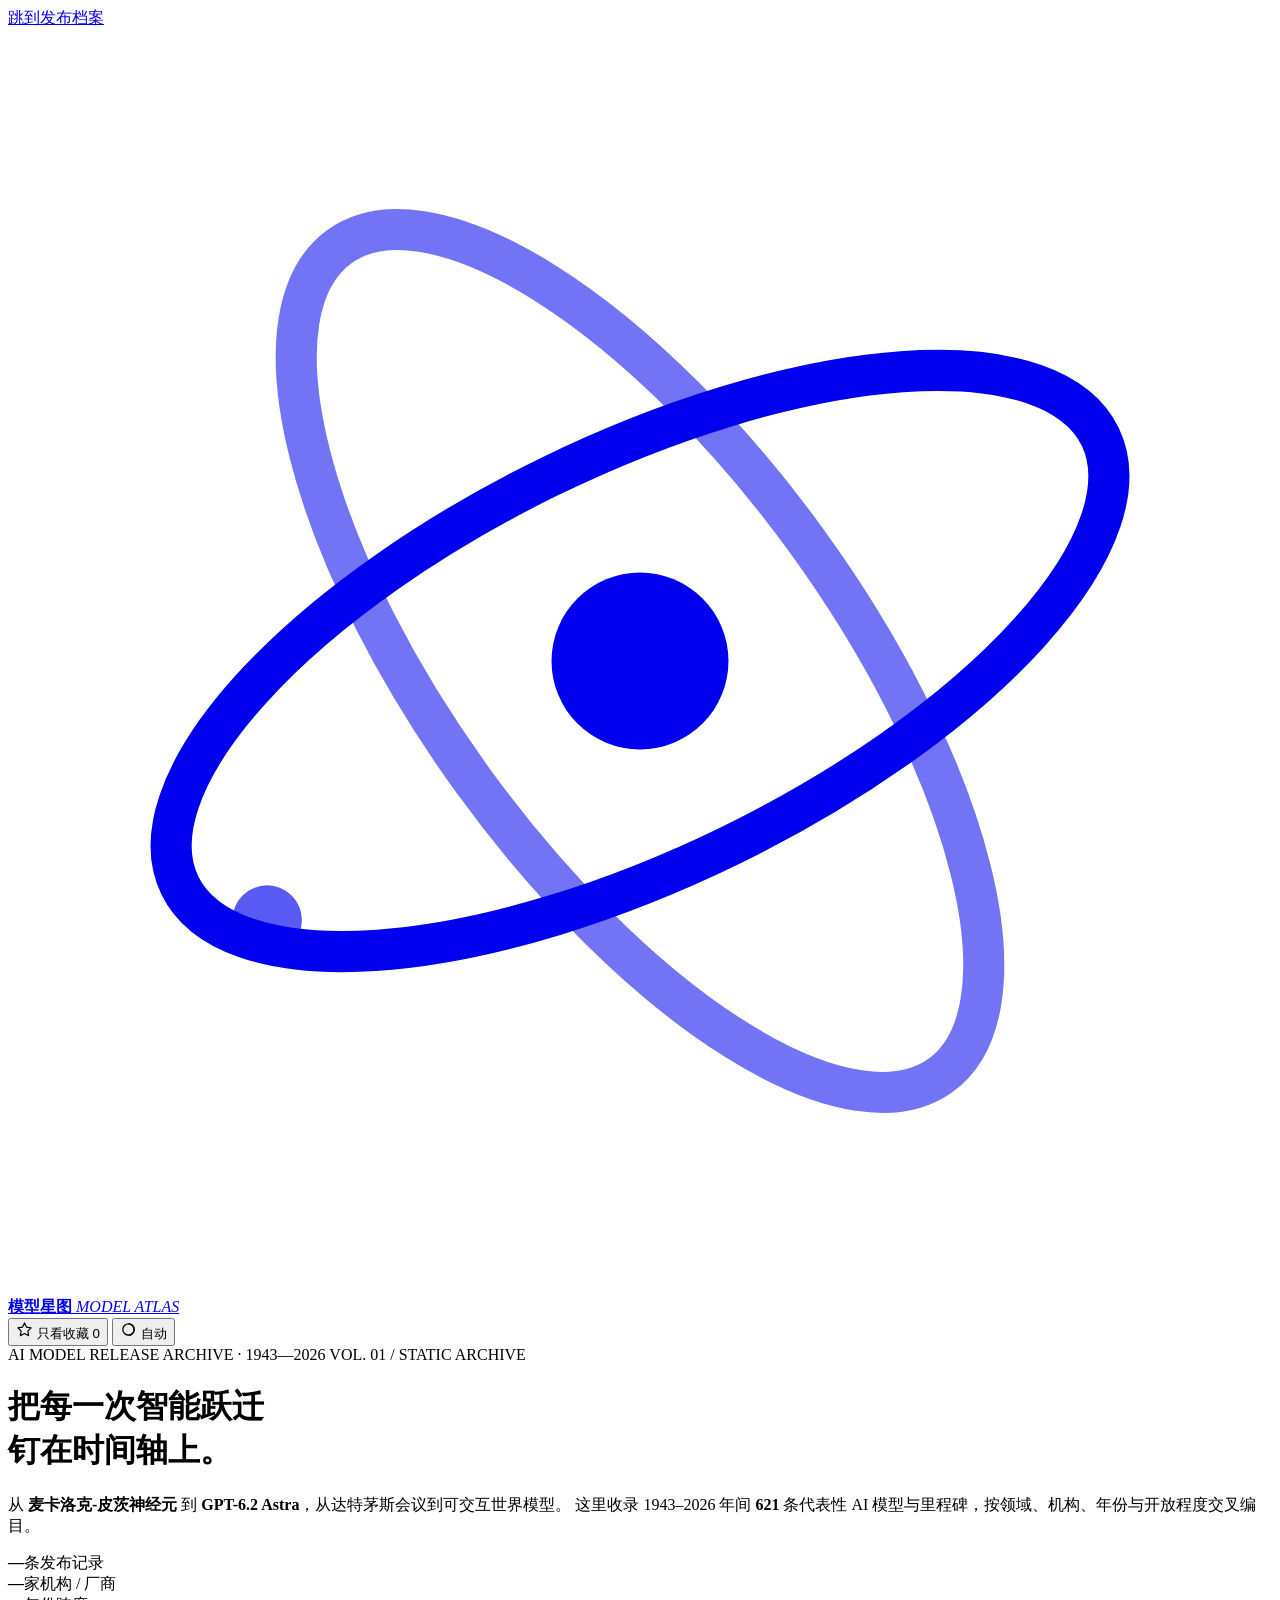
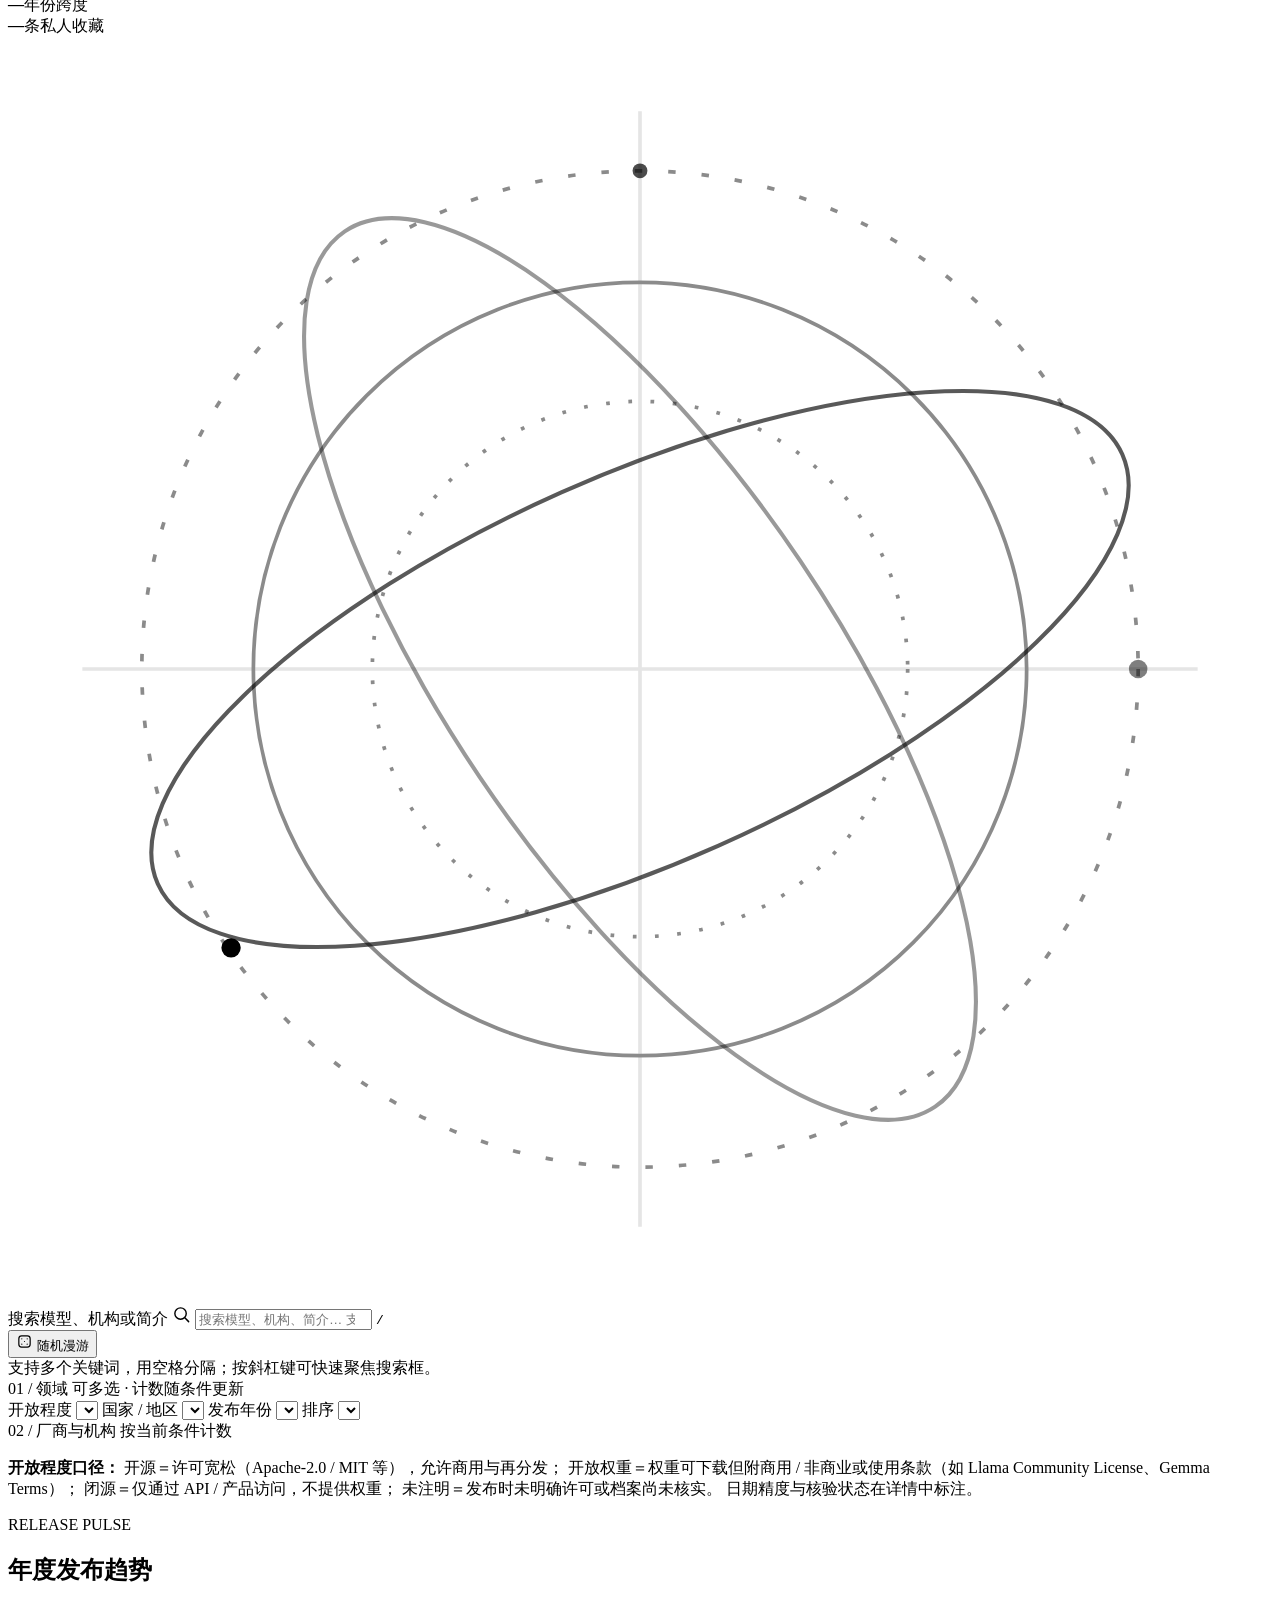
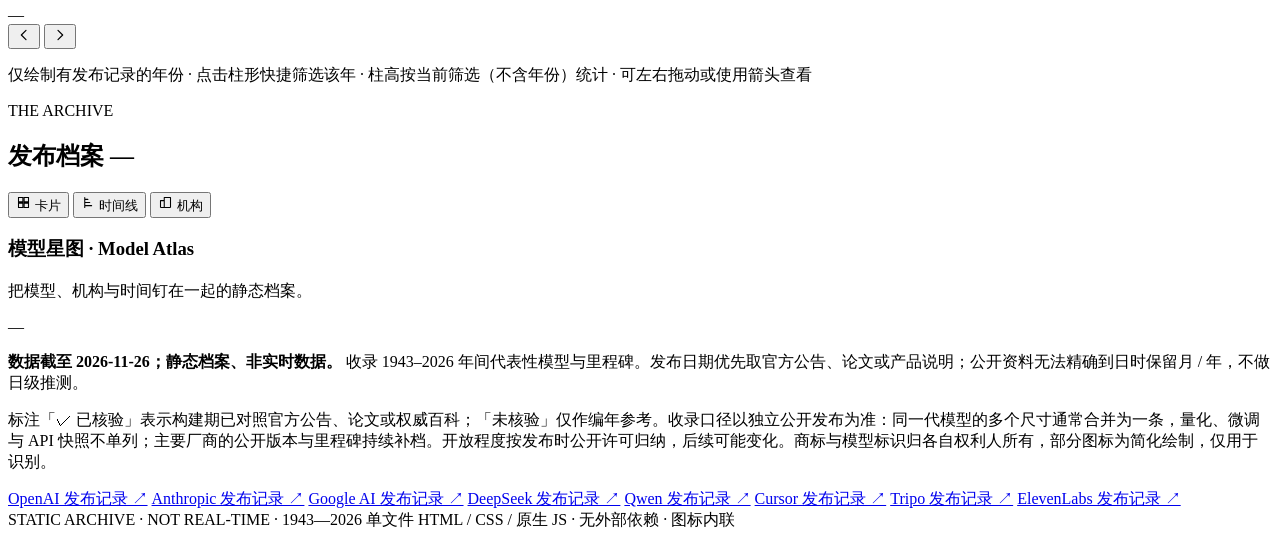
<file: src/shell.html>
<!doctype html>
<html lang="zh-CN" data-theme="light">
<head>
<meta charset="utf-8">
<meta name="viewport" content="width=device-width, initial-scale=1, viewport-fit=cover">
<title>模型星图 · Model Atlas — AI 模型发布档案馆 1943–2026</title>
<meta name="description" content="模型星图是一个 1943–2026 年的 AI 模型发布档案馆，收录语言、多模态、图像、视频、语音、代码、科学、3D 与世界模型共 620 余条代表性记录，可按领域、厂商、年份、开放程度筛选。">
<meta name="theme-color" content="#f3efe6">
<link rel="icon" href="data:image/svg+xml,%3Csvg xmlns='http://www.w3.org/2000/svg' viewBox='0 0 32 32'%3E%3Crect width='32' height='32' rx='8' fill='%231d1b17'/%3E%3Ccircle cx='16' cy='16' r='2' fill='%23df4a2f'/%3E%3Cellipse cx='16' cy='16' rx='11' ry='4.5' fill='none' stroke='%23f3efe6' stroke-width='1.2' transform='rotate(-25 16 16)'/%3E%3Cellipse cx='16' cy='16' rx='11' ry='4.5' fill='none' stroke='%23f3efe6' stroke-width='1.2' opacity='.6' transform='rotate(55 16 16)'/%3E%3C/svg%3E">
<script>
(function () {
  try {
    var prefs = JSON.parse(localStorage.getItem('model-atlas:prefs:v1') || '{}');
    var pref = prefs && prefs.theme;
    if (pref !== 'light' && pref !== 'dark' && pref !== 'auto') pref = 'auto';
    var dark = window.matchMedia('(prefers-color-scheme: dark)').matches;
    var resolved = pref === 'auto' ? (dark ? 'dark' : 'light') : pref;
    document.documentElement.dataset.theme = resolved;
    document.documentElement.style.colorScheme = resolved;
    var meta = document.querySelector('meta[name="theme-color"]');
    if (meta) meta.setAttribute('content', resolved === 'dark' ? '#0c0d10' : '#f3efe6');
  } catch (e) {}
})();
</script>
<style>
__CSS__
</style>
</head>
<body>
<a class="skip" href="#results">跳到发布档案</a>

<header class="site-header">
  <div class="masthead-top shell">
    <a class="brand" href="#top" aria-label="模型星图首页">
      <span class="brand-mark" aria-hidden="true">
        <svg viewBox="0 0 40 40" fill="none" xmlns="http://www.w3.org/2000/svg">
          <circle cx="20" cy="20" r="2.8" fill="currentColor"/>
          <ellipse cx="20" cy="20" rx="16.2" ry="6.5" stroke="currentColor" stroke-width="1.3" transform="rotate(-26 20 20)"/>
          <ellipse cx="20" cy="20" rx="16.2" ry="6.5" stroke="currentColor" stroke-width="1.3" opacity=".55" transform="rotate(54 20 20)"/>
          <circle cx="33.4" cy="13.2" r="1.7" fill="var(--accent)"/>
          <circle cx="8.2" cy="28.2" r="1.1" fill="currentColor" opacity=".65"/>
        </svg>
      </span>
      <span class="brand-text">
        <strong>模型星图</strong>
        <em>MODEL ATLAS</em>
      </span>
    </a>
    <div class="masthead-actions">
      <button id="favOnlyBtn" class="icon-btn" type="button" aria-pressed="false" aria-label="只看收藏">
        <svg viewBox="0 0 24 24" width="17" height="17" fill="none" stroke="currentColor" stroke-width="1.7" stroke-linejoin="round" aria-hidden="true">
          <path d="M12 2.8l2.9 5.9 6.5.9-4.7 4.6 1.1 6.5-5.8-3.1-5.8 3.1 1.1-6.5L2.6 9.6l6.5-.9z"/>
        </svg>
        <span class="btn-label">只看收藏</span>
        <span id="favCount" class="count-pill">0</span>
      </button>
      <button id="themeBtn" class="icon-btn" type="button" aria-label="主题：自动，点击切换" title="主题：自动">
        <span id="themeIcon" class="theme-icon" aria-hidden="true">
          <svg viewBox="0 0 24 24" width="17" height="17" fill="none" stroke="currentColor" stroke-width="1.8" aria-hidden="true">
            <circle cx="12" cy="12" r="8"/>
            <path d="M12 4a8 8 0 0 1 0 16"/>
          </svg>
        </span>
        <span id="themeLabel" class="btn-label theme-label">自动</span>
      </button>
    </div>
  </div>

  <div class="hero shell">
    <div class="hero-kicker">
      <span>AI MODEL RELEASE ARCHIVE · 1943—2026</span>
      <span>VOL. 01 / STATIC ARCHIVE</span>
    </div>
    <h1 class="hero-title">把每一次<span class="accent">智能跃迁</span><br>钉在时间轴上。</h1>
    <p class="hero-sub">
      从 <b>麦卡洛克-皮茨神经元</b> 到 <b>GPT-6.2 Astra</b>，从达特茅斯会议到可交互世界模型。
      这里收录 1943–2026 年间 <b id="heroCount">621</b> 条代表性 AI 模型与里程碑，按领域、机构、年份与开放程度交叉编目。
    </p>
    <div class="hero-stats" aria-label="档案统计">
      <div class="hero-stat"><b id="statModels">—</b><span>条发布记录</span></div>
      <div class="hero-stat"><b id="statVendors">—</b><span>家机构 / 厂商</span></div>
      <div class="hero-stat"><b id="statSpan">—</b><span>年份跨度</span></div>
      <div class="hero-stat"><b id="statFavs">—</b><span>条私人收藏</span></div>
    </div>

    <div class="hero-art" aria-hidden="true">
      <svg viewBox="0 0 340 340" fill="none" xmlns="http://www.w3.org/2000/svg">
        <g stroke="currentColor" opacity=".45">
          <circle cx="170" cy="170" r="134" stroke-dasharray="2 7"/>
          <circle cx="170" cy="170" r="104"/>
          <circle cx="170" cy="170" r="72" stroke-dasharray="1 5"/>
          <path d="M20 170h300M170 20v300" opacity=".22"/>
        </g>
        <g class="orbit-spin">
          <ellipse cx="170" cy="170" rx="142" ry="52" stroke="currentColor" stroke-width="1.1" opacity=".65" transform="rotate(-24 170 170)"/>
          <ellipse cx="170" cy="170" rx="142" ry="52" stroke="currentColor" stroke-width="1.1" opacity=".4" transform="rotate(56 170 170)"/>
          <circle cx="292" cy="103" r="4.4" fill="var(--accent)"/>
          <circle cx="60" cy="245" r="2.6" fill="currentColor"/>
        </g>
        <circle cx="170" cy="170" r="4" fill="var(--accent)"/>
        <circle cx="170" cy="36" r="2" fill="currentColor" opacity=".7"/>
        <circle cx="304" cy="170" r="2.5" fill="currentColor" opacity=".5"/>
      </svg>
    </div>
  </div>
</header>

<main class="site-main" id="top">
  <section class="control-deck shell" aria-label="搜索与筛选">
    <div class="search-row">
      <div class="search-box" role="search">
        <label class="sr-only" for="search">搜索模型、机构或简介</label>
        <span class="search-icon" aria-hidden="true">
          <svg viewBox="0 0 24 24" width="19" height="19" fill="none" stroke="currentColor" stroke-width="1.8" stroke-linecap="round" aria-hidden="true">
            <circle cx="10.8" cy="10.8" r="7.2"/>
            <path d="M16.2 16.2L21 21"/>
          </svg>
        </span>
        <input id="search" type="search" placeholder="搜索模型、机构、简介… 支持空格分词" autocomplete="off" spellcheck="false" aria-describedby="searchHint">
        <kbd aria-hidden="true">/</kbd>
        <button id="searchClear" class="search-clear" type="button" aria-label="清空搜索" hidden>
          <svg viewBox="0 0 24 24" width="15" height="15" fill="none" stroke="currentColor" stroke-width="1.8" stroke-linecap="round" aria-hidden="true">
            <path d="M6 6l12 12M18 6L6 18"/>
          </svg>
        </button>
      </div>
      <button id="randomBtn" class="random-btn" type="button">
        <svg viewBox="0 0 24 24" width="17" height="17" fill="none" stroke="currentColor" stroke-width="1.7" stroke-linecap="round" stroke-linejoin="round" aria-hidden="true">
          <rect x="4" y="4" width="16" height="16" rx="4"/>
          <path d="M8.2 8.2h.01M15.8 8.2h.01M8.2 15.8h.01M15.8 15.8h.01M12 12h.01"/>
        </svg>
        随机漫游
      </button>
    </div>
    <span id="searchHint" class="sr-only">支持多个关键词，用空格分隔；按斜杠键可快速聚焦搜索框。</span>

    <div class="filter-block">
      <div class="filter-head">
        <span>01 / 领域</span>
        <span>可多选 · 计数随条件更新</span>
      </div>
      <div id="domainChips" class="chip-wrap" role="group" aria-label="领域筛选"></div>

      <div class="select-row">
        <label class="field" for="opennessSel">
          <span>开放程度</span>
          <select id="opennessSel" class="select"></select>
        </label>
        <label class="field" for="regionSel">
          <span>国家 / 地区</span>
          <select id="regionSel" class="select"></select>
        </label>
        <label class="field" for="yearSel">
          <span>发布年份</span>
          <select id="yearSel" class="select"></select>
        </label>
        <label class="field" for="sortSel">
          <span>排序</span>
          <select id="sortSel" class="select"></select>
        </label>
      </div>

      <div class="filter-head vendor-head">
        <span>02 / 厂商与机构</span>
        <span id="vendorHint">按当前条件计数</span>
      </div>
      <div id="vendorGrid" class="vendor-grid" role="group" aria-label="厂商筛选"></div>

      <p class="scope-note">
        <b>开放程度口径：</b>
        <span class="scope-open">开源</span>＝许可宽松（Apache-2.0 / MIT 等），允许商用与再分发；
        <span class="scope-weight">开放权重</span>＝权重可下载但附商用 / 非商业或使用条款（如 Llama Community License、Gemma Terms）；
        <span class="scope-closed">闭源</span>＝仅通过 API / 产品访问，不提供权重；
        <span class="scope-unknown">未注明</span>＝发布时未明确许可或档案尚未核实。
        日期精度与核验状态在详情中标注。
      </p>
    </div>
  </section>

  <section class="chart-section shell" aria-labelledby="chartTitle">
    <div class="section-head">
      <div>
        <p class="eyebrow">RELEASE PULSE</p>
        <h2 id="chartTitle">年度发布趋势</h2>
      </div>
      <div class="chart-meta">
        <span id="chartTotal">—</span>
        <div class="chart-nav" role="group" aria-label="图表横向滚动">
          <button id="chartPrev" type="button" aria-label="向左滚动年份" title="向左滚动">
            <svg viewBox="0 0 24 24" width="16" height="16" fill="none" stroke="currentColor" stroke-width="1.8" stroke-linecap="round" stroke-linejoin="round" aria-hidden="true"><path d="M15 5l-7 7 7 7"/></svg>
          </button>
          <button id="chartNext" type="button" aria-label="向右滚动年份" title="向右滚动">
            <svg viewBox="0 0 24 24" width="16" height="16" fill="none" stroke="currentColor" stroke-width="1.8" stroke-linecap="round" stroke-linejoin="round" aria-hidden="true"><path d="M9 5l7 7-7 7"/></svg>
          </button>
        </div>
        <button id="clearYear" type="button" hidden>清除年份</button>
      </div>
    </div>
    <div class="chart-wrap" id="chartWrap">
      <div class="chart-scroll" id="chartScroll" tabindex="0" aria-label="年度发布趋势，可横向滚动">
        <div class="chart" id="chart" role="group" aria-label="按年份的发布数量柱状图"></div>
      </div>
      <div id="chartTip" class="chart-tooltip" role="status" aria-live="polite"></div>
    </div>
    <p class="chart-hint">仅绘制有发布记录的年份 · 点击柱形快捷筛选该年 · 柱高按当前筛选（不含年份）统计 · 可左右拖动或使用箭头查看</p>
  </section>

  <section class="results shell" id="results" aria-labelledby="resultsTitle">
    <div class="results-head">
      <div>
        <p class="eyebrow">THE ARCHIVE</p>
        <h2 id="resultsTitle">发布档案 <span id="resultCount" aria-live="polite">—</span></h2>
      </div>
      <div id="viewSwitch" class="view-switch" role="group" aria-label="视图切换">
        <button type="button" data-view="cards" class="is-active" aria-pressed="true">
          <svg viewBox="0 0 24 24" width="15" height="15" fill="none" stroke="currentColor" stroke-width="1.7" aria-hidden="true">
            <path d="M4 4h7v7H4zM13 4h7v7h-7zM4 13h7v7H4zM13 13h7v7h-7z"/>
          </svg>
          卡片
        </button>
        <button type="button" data-view="timeline" aria-pressed="false">
          <svg viewBox="0 0 24 24" width="15" height="15" fill="none" stroke="currentColor" stroke-width="1.7" stroke-linecap="round" aria-hidden="true">
            <path d="M6 4v16M6 7h5M6 12h8M6 17h11"/>
          </svg>
          时间线
        </button>
        <button type="button" data-view="org" aria-pressed="false">
          <svg viewBox="0 0 24 24" width="15" height="15" fill="none" stroke="currentColor" stroke-width="1.7" stroke-linejoin="round" aria-hidden="true">
            <path d="M4 20V9h6v11M10 20V4h10v16M4 20h16"/>
          </svg>
          机构
        </button>
      </div>
    </div>

    <div id="activeFilters" class="active-filters" hidden></div>

    <div id="emptyState" class="empty" hidden>
      <span class="empty-mark" aria-hidden="true">
        <svg viewBox="0 0 24 24" width="22" height="22" fill="none" stroke="currentColor" stroke-width="1.6" stroke-linecap="round" aria-hidden="true">
          <circle cx="10.8" cy="10.8" r="6.8"/>
          <path d="M16 16l5 5M8 10.8h5.6"/>
        </svg>
      </span>
      <h3 id="emptyTitle">没有匹配的记录</h3>
      <p id="emptyText">试试减少关键词、换一个年份，或清除部分筛选条件。</p>
      <button id="emptyReset" type="button">清除全部筛选</button>
    </div>

    <div id="viewRoot"></div>
  </section>
</main>

<footer class="footer site-footer">
  <div class="shell">
    <div class="footer-top">
      <div class="footer-brand">
        <h3>模型星图 · Model Atlas</h3>
        <p>把模型、机构与时间钉在一起的静态档案。</p>
        <p id="footerCount">—</p>
      </div>
      <div class="footer-meta">
        <p><b>数据截至 2026-11-26；静态档案、非实时数据。</b> 收录 1943–2026 年间代表性模型与里程碑。发布日期优先取官方公告、论文或产品说明；公开资料无法精确到日时保留月 / 年，不做日级推测。</p>
        <p style="margin-top:7px">标注「✓ 已核验」表示构建期已对照官方公告、论文或权威百科；「未核验」仅作编年参考。收录口径以独立公开发布为准：同一代模型的多个尺寸通常合并为一条，量化、微调与 API 快照不单列；主要厂商的公开版本与里程碑持续补档。开放程度按发布时公开许可归纳，后续可能变化。商标与模型标识归各自权利人所有，部分图标为简化绘制，仅用于识别。</p>
        <div class="footer-links" aria-label="官方发布记录">
          <a class="footer-link" href="https://openai.com/news/" target="_blank" rel="noopener noreferrer">OpenAI 发布记录 ↗</a>
          <a class="footer-link" href="https://www.anthropic.com/news" target="_blank" rel="noopener noreferrer">Anthropic 发布记录 ↗</a>
          <a class="footer-link" href="https://blog.google/technology/ai/" target="_blank" rel="noopener noreferrer">Google AI 发布记录 ↗</a>
          <a class="footer-link" href="https://api-docs.deepseek.com/news/" target="_blank" rel="noopener noreferrer">DeepSeek 发布记录 ↗</a>
          <a class="footer-link" href="https://qwen.ai/blog" target="_blank" rel="noopener noreferrer">Qwen 发布记录 ↗</a>
          <a class="footer-link" href="https://cursor.com/blog" target="_blank" rel="noopener noreferrer">Cursor 发布记录 ↗</a>
          <a class="footer-link" href="https://www.tripo3d.ai/blog" target="_blank" rel="noopener noreferrer">Tripo 发布记录 ↗</a>
          <a class="footer-link" href="https://elevenlabs.io/blog" target="_blank" rel="noopener noreferrer">ElevenLabs 发布记录 ↗</a>
        </div>
      </div>
    </div>
    <div class="footer-bottom">
      <span>STATIC ARCHIVE · NOT REAL-TIME · 1943—2026</span>
      <span>单文件 HTML / CSS / 原生 JS · 无外部依赖 · 图标内联</span>
    </div>
  </div>
</footer>

<div id="modalRoot"></div>
<div id="toast" class="toast" role="status" aria-live="polite"></div>

<script>
__ICONS__
</script>
<script>
__META__
</script>
<script>
__DATA__
</script>
<script>
__APP__
</script>
</body>
</html>
</file>
